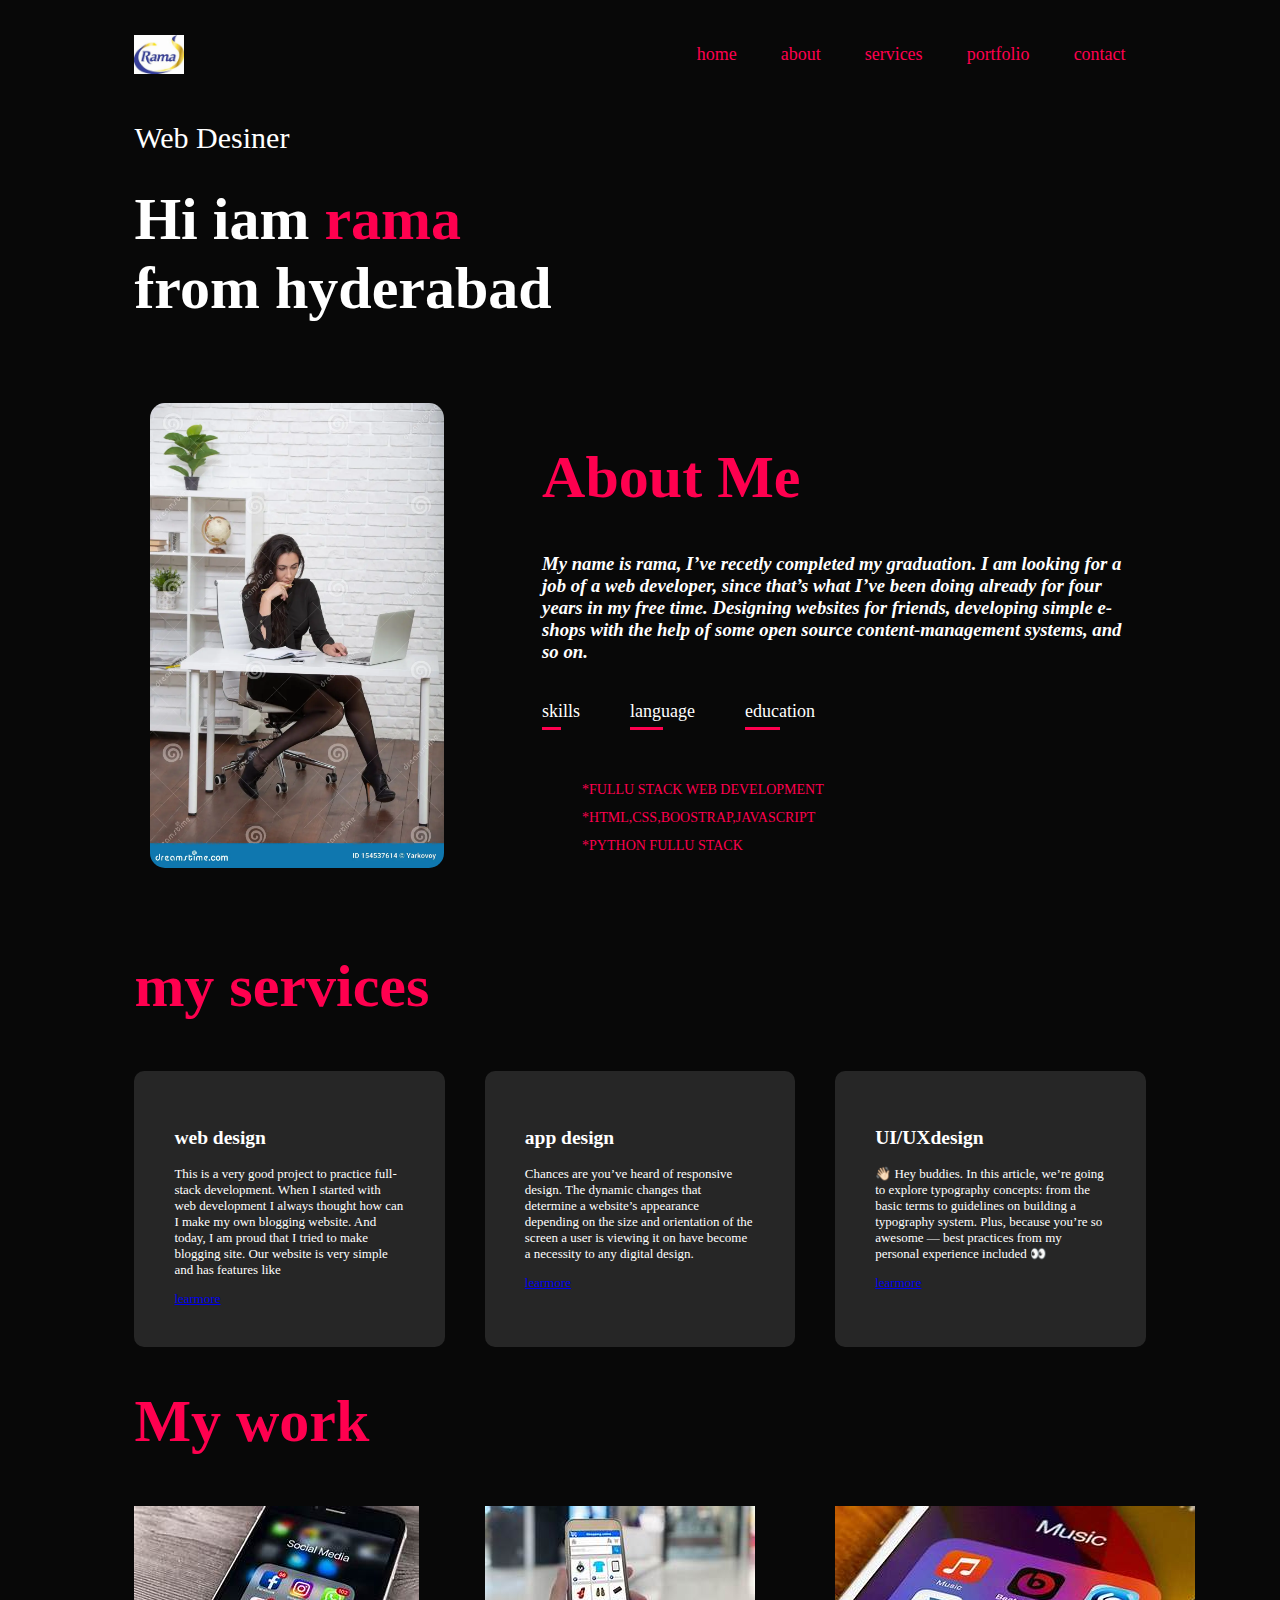
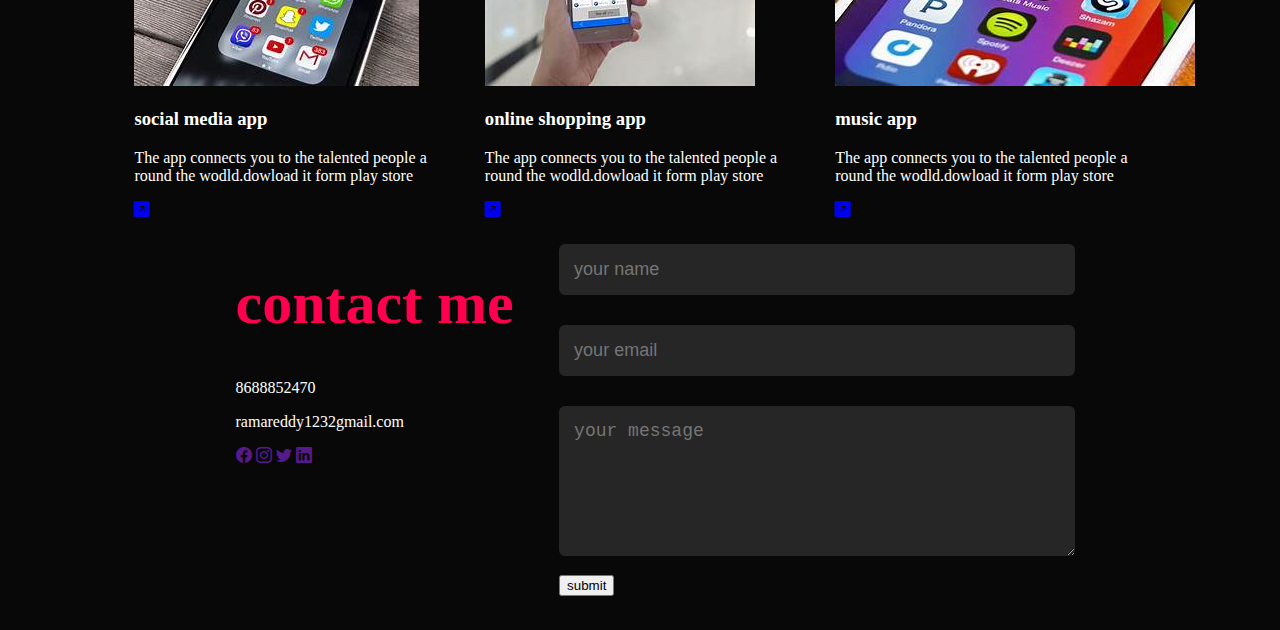
<file: index.html>
<!DOCTYPE html>
<html lang="en">
<head>
    <meta charset="UTF-8">
    <meta name="viewport" content="width=device-width, initial-scale=1.0">
    <title>Document</title>
    <link rel="stylesheet" href="style.css">
    <link rel="stylesheet" href="https://cdn.jsdelivr.net/npm/bootstrap-icons@1.11.1/font/bootstrap-icons.css">
</head>
<body>
    <div id="header">
        <div class="container">
            <nav>
                <img src="portfolo.imag.jpg" class="logo">
                <ul>
                    <li><a href="#">home</a></li>
                    <li><a href="#">about</a></li>
                    <li><a href="#">services</a></li>
                    <li><a href="#">portfolio</a></li>
                    <li><a href="#">contact</a></li>


                </ul>
            </nav>
            <div class="header-text">
                <p>Web Desiner</p>
                <h1>Hi iam<span> rama </span><br> from hyderabad</h1>
            </div>
        </div>
    </div>

    <div id="about">
        <div class="container">
            <div class="row">
                <div class="about-col-1">
                    <img src="portfolio.jpg">
                </div>
                <div class="about-col-2">
                    <h1  class="sub-tittle">About Me</h1>
                    <p><h3><i>My name is rama, I’ve recetly completed my graduation. I am looking for a job of a web developer, since that’s what I’ve been doing already for four years in my free time. Designing websites for friends, developing simple e-shops with the help of some open source content-management systems, and so on.</i> </h3></p>
 
                    <div class="tab-tittles">
                        <p class="tab-links active-link" onclick="opentab('skills')">skills</p>
                        <p class="tab-links active-link" onclick="opentab('language')">language</p>
                        <p class="tab-links active-link" onclick="opentab('education')">education</p>



                    </div>
                    <div class="tab-contents active-tab" id="skills">
                        <ul>
                            <li><span>*FULLU STACK WEB DEVELOPMENT</span></li>
                            <li><span>*HTML,CSS,BOOSTRAP,JAVASCRIPT</span></li>
                            <li><span>*PYTHON FULLU STACK</span></li>
                        </ul>
                    </div>
                    <div class="tab-contents" id="language">
                        <ul>
                            <li><span>*ENGLISH</span></li>
                            <li><span>*HINDHI</span></li>
                            <li><span>*THELUGU</span></li>
                        </ul>
                    </div>
            
                    <div class="tab-contents" id="education">
                        <ul>
                            <li><span>S.S.C</span> HIGHSCHOOL IN BOMMAPUR</li>
                            <li><span>INTERMEDIATE</span>VAAGDEVI JUNIOR COLLAGE IN HANAMKOND</li>
                            <li><span>B.TECH</span>NOVA ENIGEERING AND TECHNOLOGY IN HYDERABAD</li>
                        </ul>
                    </div>


                </div>
            </div>
        </div>
    </div>
    <!--services-->
    <div class="services">
        <div class="container">
            <h1 class="sub-tittle">my services</h1>
            <div class="services-list">

            <div>
            <h2>web design</h2>
            <p>This is a very good project to practice full-stack development. When I started with web development I always thought how can I make my own blogging website. And today, I am proud that I tried to make blogging site. Our website is very simple and has features like

            </p>
            <a href="#">learmore</a>
        </div>
        <div>
        <h2>app design</h2>
        <p>Chances are you’ve heard of responsive design. The dynamic changes that determine a website’s appearance depending on the size and orientation of the screen a user is viewing it on have become a necessity to any digital design.

        </p>
        <a href="#">learmore</a>

    </div>
    <div>
    <h2>UI/UXdesign</h2>
    <p>👋🏻 Hey buddies. In this article, we’re going to explore typography concepts: from the basic terms to guidelines on building a typography system. Plus, because you’re so awesome — best practices from my personal experience included 👀

    </p>
    <a href="#">learmore</a>
    </div>
            </div>
            <!--portfolio-->
            <div class="portfolio">
                <div clas="container">
                    <h1 class="sub-tittle">My work</h1>
                    <div class="work-list">
                        <div clas="=work">
                            <img src="project4.jpg">
                            <div class="layer">
                                <h3>social media app</h3>
                                <p>The app connects you to the  talented people a round the wodld.dowload it form play store  </p>
                                <a href="#"><i class="bi bi-arrow-up-right-square-fill"></i></a>
                                
                            </div>
                        </div>
                        <div clas="=work">
                            <img src="project1.jpg">
                            <div class="layer">
                                <h3>online shopping app</h3>
                                <p>The app connects you to the  talented people a round the wodld.dowload it form play store  </p>
                                <a href="#"><i class="bi bi-arrow-up-right-square-fill"></i></a>


                                
                            </div>
                        </div>
                    
                    <div clas="=work">
                        <img src="project3.jpg">
                        <div class="layer">
                            <h3>music app</h3>
                        <p>The app connects you to the  talented people a round the wodld.dowload it form play store  </p>
                        <a href="#"><i class="bi bi-arrow-up-right-square-fill"></i></a>

                        

                            
                        </div>
                    </div>
            
        
                </div>
                </div>
            </div>
            <div clas="=contact">
                <div class="container">
                    <div class="row">
                        <div class="contact-left">
                            <h1 class="sub-tittle">contact me</h1>
                            <p>8688852470</p>
                            <p>ramareddy1232gmail.com</p>
                            <div class="social-icons">
                                <a href=""><i class="bi bi-facebook"></i></a>
                                <a href=""><i class="bi bi-instagram"></i></a>
                                <a href=""><i class="bi bi-twitter"></i></a>
                                <a href=""><i class="bi bi-linkedin"></i></a>



                            </div>
        
                        </div>
                        
                        <div class="contact-right">
                            <form>
                                <input type="text" name="Name" placeholder="your name" required>
                                <input type="email" name="email" placeholder="your email" required>
                                <textarea name="message" rows="6"placeholder="your message"></textarea>
                                <button type="submit">submit</button>

                            </form>
                        </div>
                    </div>

                        
                    
                </div>
            </div>

    <script src="script.js"></script>
    
</body>
</html>
</file>
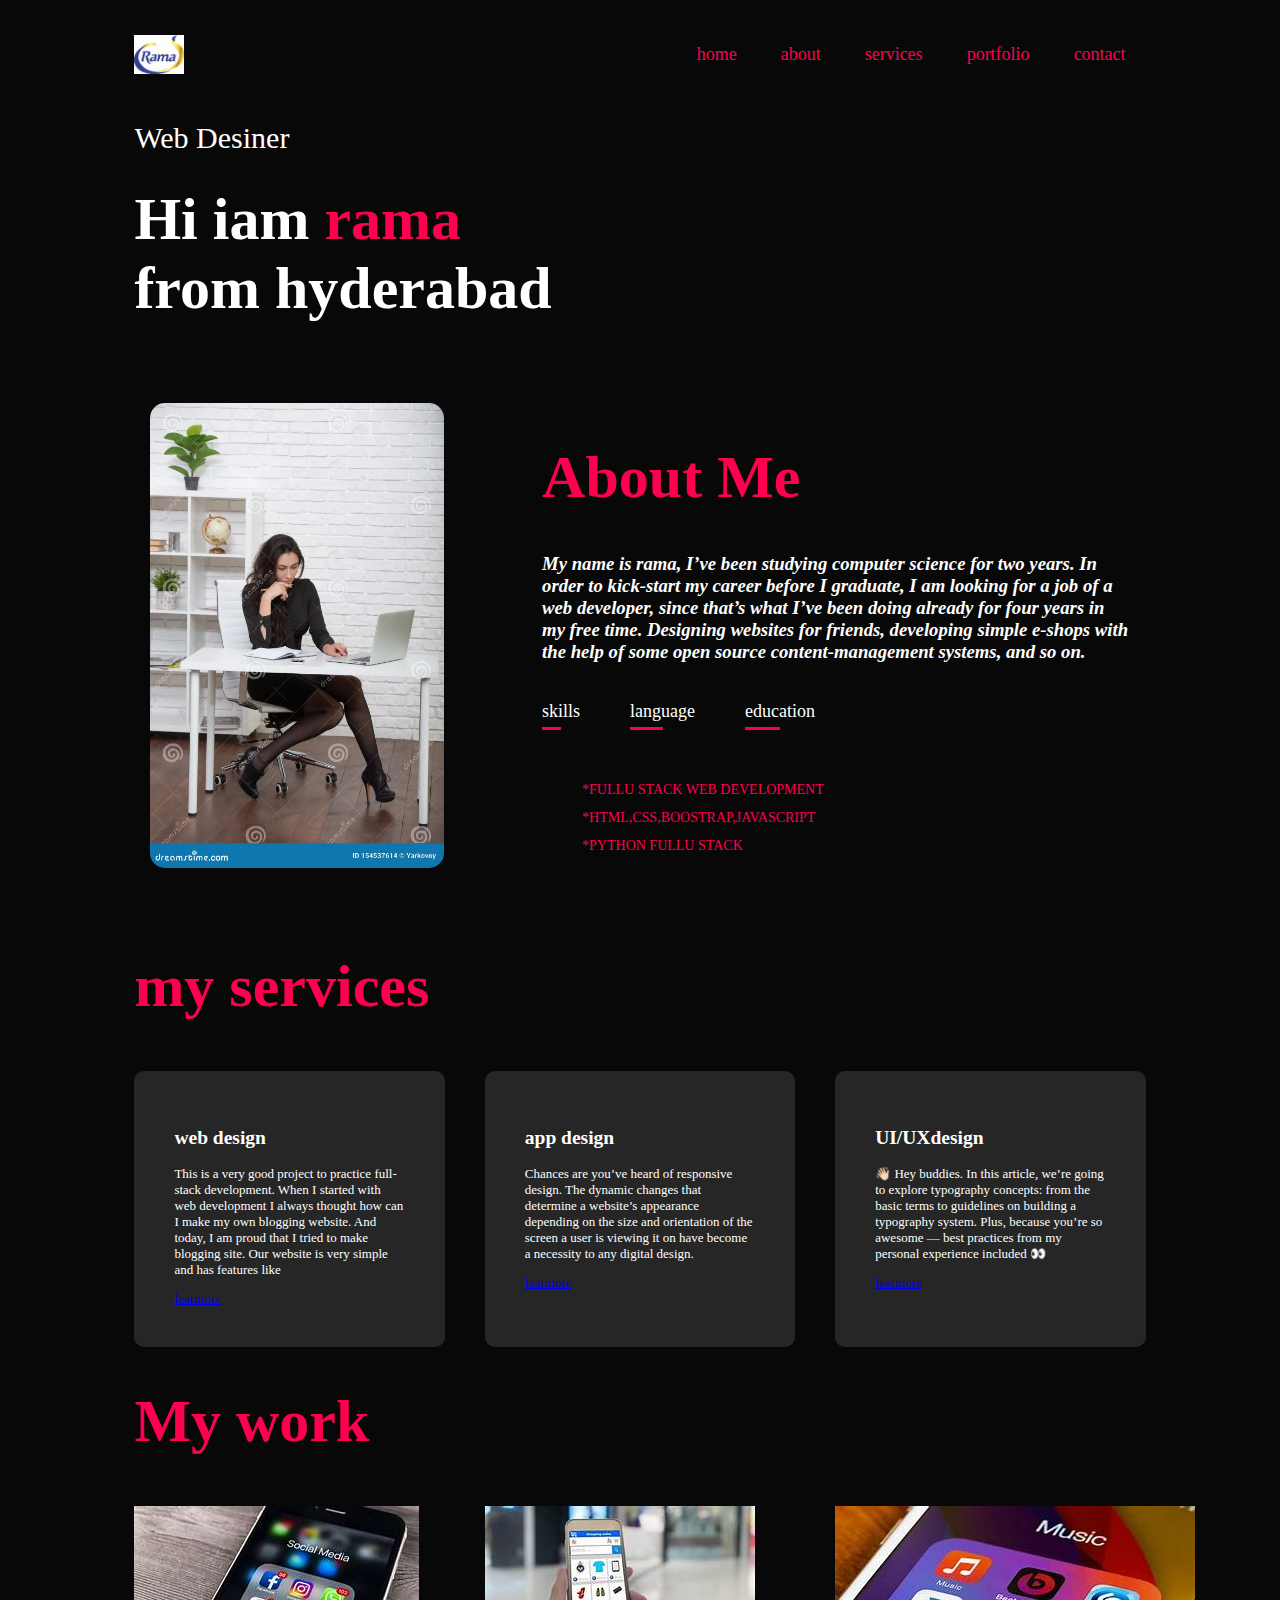
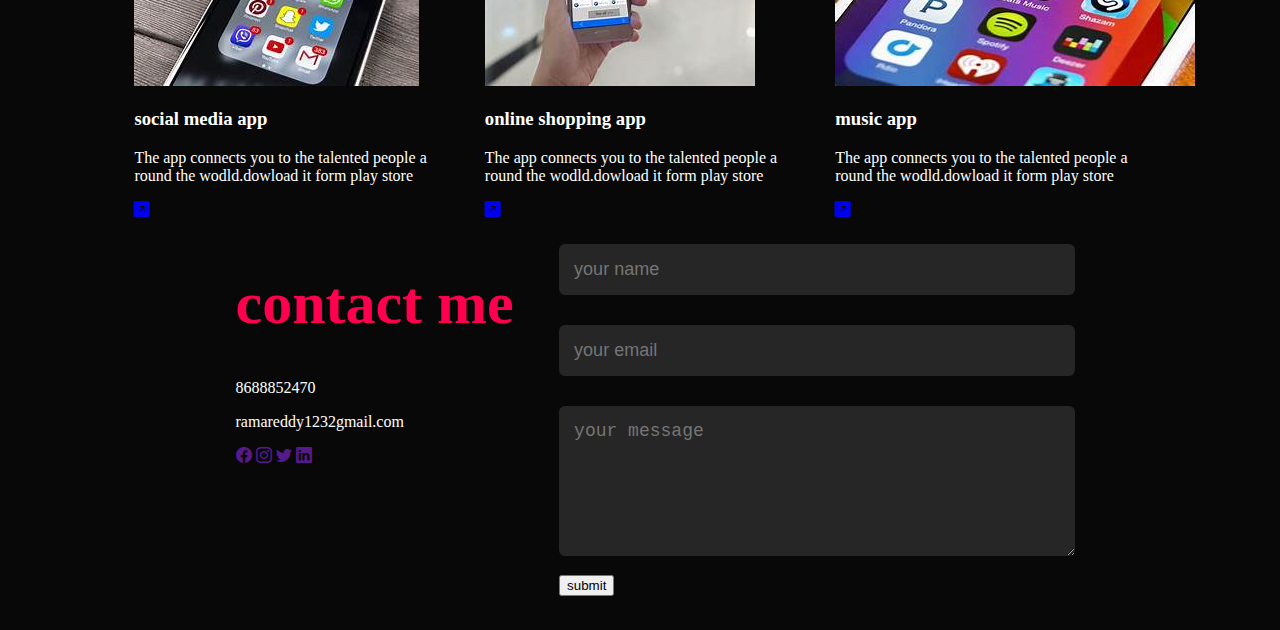
<file: portfolio.html>
<!DOCTYPE html>
<html lang="en">
<head>
    <meta charset="UTF-8">
    <meta name="viewport" content="width=device-width, initial-scale=1.0">
    <title>Document</title>
    <link rel="stylesheet" href="style.css">
    <link rel="stylesheet" href="https://cdn.jsdelivr.net/npm/bootstrap-icons@1.11.1/font/bootstrap-icons.css">
</head>
<body>
    <div id="header">
        <div class="container">
            <nav>
                <img src="portfolo.imag.jpg" class="logo">
                <ul>
                    <li><a href="#">home</a></li>
                    <li><a href="#">about</a></li>
                    <li><a href="#">services</a></li>
                    <li><a href="#">portfolio</a></li>
                    <li><a href="#">contact</a></li>


                </ul>
            </nav>
            <div class="header-text">
                <p>Web Desiner</p>
                <h1>Hi iam<span> rama </span><br> from hyderabad</h1>
            </div>
        </div>
    </div>

    <div id="about">
        <div class="container">
            <div class="row">
                <div class="about-col-1">
                    <img src="portfolio.jpg">
                </div>
                <div class="about-col-2">
                    <h1  class="sub-tittle">About Me</h1>
                    <p><h3><i>My name is rama, I’ve been studying computer science for two years. In order to kick-start my career before I graduate, I am looking for a job of a web developer, since that’s what I’ve been doing already for four years in my free time. Designing websites for friends, developing simple e-shops with the help of some open source content-management systems, and so on.</i> </h3></p>
 
                    <div class="tab-tittles">
                        <p class="tab-links active-link" onclick="opentab('skills')">skills</p>
                        <p class="tab-links active-link" onclick="opentab('language')">language</p>
                        <p class="tab-links active-link" onclick="opentab('education')">education</p>



                    </div>
                    <div class="tab-contents active-tab" id="skills">
                        <ul>
                            <li><span>*FULLU STACK WEB DEVELOPMENT</span></li>
                            <li><span>*HTML,CSS,BOOSTRAP,JAVASCRIPT</span></li>
                            <li><span>*PYTHON FULLU STACK</span></li>
                        </ul>
                    </div>
                    <div class="tab-contents" id="language">
                        <ul>
                            <li><span>*ENGLISH</span></li>
                            <li><span>*HINDHI</span></li>
                            <li><span>*THELUGU</span></li>
                        </ul>
                    </div>
            
                    <div class="tab-contents" id="education">
                        <ul>
                            <li><span>S.S.C</span> HIGHSCHOOL IN BOMMAPUR</li>
                            <li><span>INTERMEDIATE</span>VAAGDEVI JUNIOR COLLAGE IN HANAMKOND</li>
                            <li><span>B.TECH</span>NOVA ENIGEERING AND TECHNOLOGY IN HYDERABAD</li>
                        </ul>
                    </div>


                </div>
            </div>
        </div>
    </div>
    <!--services-->
    <div class="services">
        <div class="container">
            <h1 class="sub-tittle">my services</h1>
            <div class="services-list">

            <div>
            <h2>web design</h2>
            <p>This is a very good project to practice full-stack development. When I started with web development I always thought how can I make my own blogging website. And today, I am proud that I tried to make blogging site. Our website is very simple and has features like

            </p>
            <a href="#">learmore</a>
        </div>
        <div>
        <h2>app design</h2>
        <p>Chances are you’ve heard of responsive design. The dynamic changes that determine a website’s appearance depending on the size and orientation of the screen a user is viewing it on have become a necessity to any digital design.

        </p>
        <a href="#">learmore</a>

    </div>
    <div>
    <h2>UI/UXdesign</h2>
    <p>👋🏻 Hey buddies. In this article, we’re going to explore typography concepts: from the basic terms to guidelines on building a typography system. Plus, because you’re so awesome — best practices from my personal experience included 👀

    </p>
    <a href="#">learmore</a>
    </div>
            </div>
            <!--portfolio-->
            <div class="portfolio">
                <div clas="container">
                    <h1 class="sub-tittle">My work</h1>
                    <div class="work-list">
                        <div clas="=work">
                            <img src="project4.jpg">
                            <div class="layer">
                                <h3>social media app</h3>
                                <p>The app connects you to the  talented people a round the wodld.dowload it form play store  </p>
                                <a href="#"><i class="bi bi-arrow-up-right-square-fill"></i></a>
                                
                            </div>
                        </div>
                        <div clas="=work">
                            <img src="project1.jpg">
                            <div class="layer">
                                <h3>online shopping app</h3>
                                <p>The app connects you to the  talented people a round the wodld.dowload it form play store  </p>
                                <a href="#"><i class="bi bi-arrow-up-right-square-fill"></i></a>


                                
                            </div>
                        </div>
                    
                    <div clas="=work">
                        <img src="project3.jpg">
                        <div class="layer">
                            <h3>music app</h3>
                        <p>The app connects you to the  talented people a round the wodld.dowload it form play store  </p>
                        <a href="#"><i class="bi bi-arrow-up-right-square-fill"></i></a>

                        

                            
                        </div>
                    </div>
            
        
                </div>
                </div>
            </div>
            <div clas="=contact">
                <div class="container">
                    <div class="row">
                        <div class="contact-left">
                            <h1 class="sub-tittle">contact me</h1>
                            <p>8688852470</p>
                            <p>ramareddy1232gmail.com</p>
                            <div class="social-icons">
                                <a href=""><i class="bi bi-facebook"></i></a>
                                <a href=""><i class="bi bi-instagram"></i></a>
                                <a href=""><i class="bi bi-twitter"></i></a>
                                <a href=""><i class="bi bi-linkedin"></i></a>



                            </div>
        
                        </div>
                        
                        <div class="contact-right">
                            <form>
                                <input type="text" name="Name" placeholder="your name" required>
                                <input type="email" name="email" placeholder="your email" required>
                                <textarea name="message" rows="6"placeholder="your message"></textarea>
                                <button type="submit">submit</button>

                            </form>
                        </div>
                    </div>

                        
                    
                </div>
            </div>

    <script src="script.js"></script>
    
</body>
</html>
</file>
<file: style.css>
.{
    margin: 0;
    padding: 0;
    box-sizing: border-box;
    font-family: poppins, sans-serif;
}
body{
    background: #080808;
    color: #fff;
}
.container{
    padding: 10px 10%;
}
nav{
    display: flex;
    align-items: center;
    justify-content: space-between;
    flex-wrap: wrap;
}
.logo{
    width: 50px;
}
nav ul li{
    display: inline-block;
    list-style: none;
    margin: 10px 20px;
}
nav ul li a{
    color:#ff004f;
    text-decoration: none;
    font-size: 18px;
}
nav ul li a::after{
    content: '';
    width: 0;
    height: 3px;
    background: #ff004f;
    position: absolute;
    left: 0;
    bottom: -6px;
    transition: 0.5sec;
}
nav ul li a:hover::after{
    width: 100%;
}
.header-text{
    margin-top: 20px;
    font-size: 30px;
}
.header-text h1{
    font-size:60px;
    margin-top: 20px;

}
.header-text h1 span{
       color: #ff004f;
}
#about{
    padding: 20px;
    color:#fff;
}
.row{
    display: flex;
    justify-content: space-between;
    flex-wrap: wrap;
}
.about-col-1{
    flex-basis:30%;
}
.about-col-1 img{
    width: 100%;
    border-radius: 15px;

}
.about-col-2{
    flex-basis:60%;

}
.sub-tittle{
    font-size: 60px;
    font-weight: 600;
    color:#ff004f;
}
.tab-tittles{
    display: flex;
    margin: 20px 0 40px;
}
.tab-links{
    margin-right: 50px;
    font-size: 18px;
    font-weight: 500;
    cursor: pointer;
    position: relative;
}
.tab-links::after{
    content: '';
    width: 0;
    height: 3px;
    background: #ff004f;
    position: absolute;
    left: 0;
    bottom: -8px;
    transition: 0.5sec;
}
.tab-links.active-link::after{
    width:50% ;
}
.tab-contents ul li{
    list-style: none;
    margin: 10px 0;
}
.tab-contents ul li span{
    color: #ff004f;
    font-size: 14px;
}
.tab-contents{
    display: none;

}
.tab-contents.active-tab{
    display:block;
}
#services{
    padding: 30px 0;
}
.services-list{
    display: grid;
    grid-template-columns: repeat(auto-fit,minmax(250px,1fr));
    grid-gap:40px ;
    margin-top: 50px;
}
.services-list div{
    background: #262626;
    padding: 40px;
    font-size: 13px;
    font-weight: 300;
    border-radius: 10px;
    transition: background 0.5s,transform 0.5s;

}
.services-list div:hover{
    background: #ff004f;
    transform: translateY(-10px);

}
#portfolio{
    padding:50px 0 ;
}
.work-list{
    display: grid;
    grid-template-columns: repeat(auto-fit,minmax(250px,1fr));
    grid-gap: 40px;
    margin-top: 50px;
}
.work{
    border-radius: 10px;
    position: relative;
}
.work img{
    width: 100%;
    border-radius: 10px;
    display: block;
    transition: transform 0.5s;
}
.contact-left{
    flex-basis: 35%;
}
.contact-right{
    flex-basis: 60%;
}
.contact-right p{
    margin-top: 30px;
}
.contact-right form{
    width: 100%;
}
form input, form textarea{
    width: 100%;
    border: 0;
    outline: none;
    background: #262626;
    padding: 15px;
    margin: 15px 0;
    color: #fff;
    font-size: 18px;
    border-radius: 6px;
}
.contact{
    border: none;
    padding: auto;
    box-sizing:border-box ;
    border: #ff004f;
}
</file>
